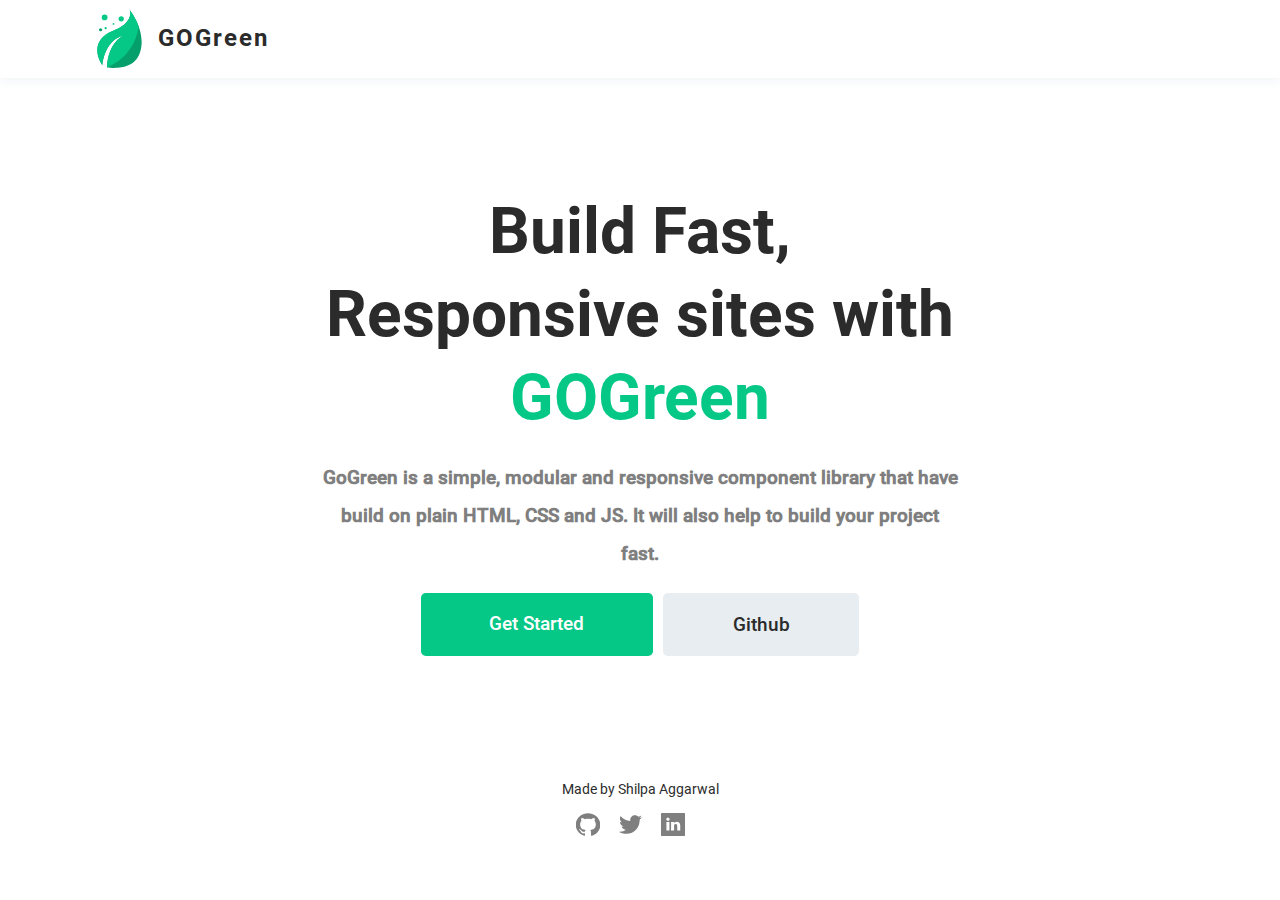
<file: index.html>
<!DOCTYPE html>
<html lang="en">
  <head>
    <meta charset="UTF-8" />
    <meta name="viewport" content="width=device-width, initial-scale=1.0" />
    <meta http-equiv="X-UA-Compatible" content="ie=edge" />
    <title>Go Green</title>
    <link rel="icon" href="./img/green-leaf-logo.svg" width="16px" />
    <link rel="stylesheet" href="./css/main.css" type="text/css" />
    <meta
      name="description"
      content=" GoGreen is a simple, modular and responsive component library that
      have build on plain HTML, CSS and JS. It will also help to build your
      project fast."
    />
    <meta
      name="og:description"
      content=" GoGreen is a simple, modular and responsive component library that
      have build on plain HTML, CSS and JS. It will also help to build your
      project fast."
    />
    <meta name="og:title" content="GoGreen" />
  </head>
  <body class="light-theme" id="change-theme">
    <nav class="nav fixed-navbar">
      <a href="../index.html" class="flex logo-container">
        <img src="./img/green-leaf-logo.svg" class="logo-img" alt="no-image" />
        <h1 class="logo-heading">GOGreen</h1>
      </a>
      <ul class="navbar-unordered-list">
        <li class="nav-list-item">
          <a href="https://github.com/shilpa3495/Go-Green" target="_blank"
            ><div class="github-image background-property"></div
          ></a>
        </li>
        <li class="nav-list-item" id="change-to-dark-mode">
          <div
            class="moon-image background-property"
            id="change-image-on-toogle"
          ></div>
        </li>
      </ul>
    </nav>
    <div class="landing-main-content">
      <div class="landing-content-section">
        <h1 class="landing-heading">
          Build Fast, Responsive sites with
          <span style="color:#05c887;">GOGreen </span>
        </h1>

        <h3 class="landing-description">
          GoGreen is a simple, modular and responsive component library that
          have build on plain HTML, CSS and JS. It will also help to build your
          project fast.
        </h3>

        <div class="flex">
          <a
            class="primary-button button-xtra-large button-link"
            href="docs/docs.html"
          >
            Get Started</a
          >
          <a
            class="light-button button-xtra-large button-link"
            href="https://github.com/shilpa3495/Go-Green"
            target="_blank"
          >
            Github</a
          >
        </div>
      </div>

      <section class="footer">
        <p class="footer-text">Made by Shilpa Aggarwal</p>
        <div class="flex">
          <a href="https://github.com/shilpa3495" target="_blank"
            ><div class="background-property xs-avatar footer-github-img"></div
          ></a>
          <a href="https://twitter.com/shilpa3495" target="_blank"
            ><div class="background-property xs-avatar footer-twitter-img"></div
          ></a>
          <a href="https://www.linkedin.com/in/shilpa-aggarwal/" target="_blank"
            ><div
              class="background-property xs-avatar footer-linkedin-img"
            ></div
          ></a>
        </div>
      </section>
    </div>
    <script src="./js/main.js"></script>
  </body>
</html>
</file>
<file: css/main.css>
@import "layout.css";
@import "nav.css";
@import "sideNav.css";
@import "avatar.css";
@import "alert.css";
@import "button.css";
@import "badge.css";
@import "card.css";
@import "modal.css";
@import "toast.css";
@import "list.css";
@import "input.css";
@import "grid.css";
@import "img.css";
@import "footer.css";
@import "landing.css";
@import "login.css";

:root {
  --primary-color: #05c887;
  --secondary-color: #fe5f55;
  --light-color: #e8edf1;
  --dark-color: #2b2b2b;
  --warning-color: #f6ae2d;
  --grey-color: #7f7f7f;
  --white-color: #ffffff;
  --info-color: #3c91e6;
  --primary-light-color: rgb(5 200 135 / 20%);
  --secondary-light-color: rgb(254 95 85 / 20%);
  --warning-light-color: rgb(246 174 45 / 20%);
  --info-light-color: rgb(60 145 230 / 20%);
  --secondary-hover-color: #ff6960;
  --primary-hover-color: #06e59b;
  --warning-hover-color: #fcbe50;
  --info-hover-color: #66a3e1;
  --font-dark-light-bg-color: #ffffff;
}

.light-theme {
  --light-color: #e8edf1;
  --dark-color: #2b2b2b;
  --grey-color: #7f7f7f;
  --white-color: #ffffff;
}

.dark-theme {
  --light-color: #424242;
  --dark-color: #e5e5e5;
  --grey-color: #a5a5a5;
  --white-color: #1c1d1f;
}

@font-face {
  src: url(../fonts/Roboto-Bold.ttf);
  font-family: "Roboto-Bold";
}

@font-face {
  src: url(../fonts/Roboto-Regular.ttf);
  font-family: "Roboto-Regular";
}

@font-face {
  src: url(../fonts/Roboto-Medium.ttf);
  font-family: "Roboto-Medium";
}

body {
  margin: 0;
  background: var(--white-color);
  height: 100vh;
  overflow-x: hidden;
}

.background-property {
  background-position: center !important;
  background-size: cover !important;
  background-repeat: no-repeat !important;
}

.background-property:hover {
  background-position: center !important;
  background-size: cover !important;
  background-repeat: no-repeat !important;
}

.main-content {
  margin: auto;
  width: 86%;
  padding-bottom: 1.8rem;
}
.section-heading,
.section-subheading {
  color: var(--dark-color);
}

h1 {
  font-size: 4rem;
  line-height: 1.3;
}

h1,
h2 {
  font-family: "Roboto-Bold";
}

h2 {
  font-size: 1.4rem;
}

h3,
h4 {
  font-family: "Roboto-Medium";
}

h3 {
  font-size: 1.2rem;
}

h4 {
  font-size: 1rem;
}

p {
  font-size: 0.9rem;
  font-family: "Roboto-Regular";
}

.text-center {
  text-align: center;
}

.grey-text {
  color: var(--grey-color);
}

.small-text {
  font-size: 0.7rem;
  font-family: "Roboto-Regular";
}

.section-container {
  min-height: 70vh;
}

.section-heading {
  margin: 0.6rem 0 0.6rem 0;
}

.section-subheading {
  margin: 1.8rem 0;
}

.flex {
  display: flex;
  flex-wrap: wrap;
}

.section-card {
  border-radius: 0.3rem;
  padding: 0.9rem;
  border: 0.06rem solid var(--light-color);
}

.margin-right {
  margin-right: 0.6rem;
}

.margin-bottom {
  margin-bottom: 1.2rem;
}

.text-section {
  color: var(--dark-color);
}

.background-primary {
  background: var(--primary-color);
}

.background-secondary {
  background: var(--secondary-color);
}

.background-warning {
  background: var(--warning-color);
}

.background-info {
  background: var(--info-color);
}

.background-primary-light {
  background: var(--primary-light-color);
}

.background-secondary-light {
  background: var(--secondary-light-color);
}

.background-warning-light {
  background: var(--warning-light-color);
}

.background-info-light {
  background: var(--info-light-color);
}

pre[class*="language-"] {
  background: #1b1717 !important;
}

@media (max-width: 1199px) {
  pre {
    display: none;
  }
}
@media (max-width: 990.06rem) {
  .main-content {
    width: 97%;
  }
}

@media (max-width: 576px) {
  .section-card {
    padding: 0.3rem;
  }
}

@media (max-width: 414px) {
  h1 {
    font-size: 2rem;
  }
  h3 {
    font-size: 1.1rem;
  }

  h4 {
    font-size: 0.9rem;
  }

  p {
    font-size: 0.8rem;
  }
}
</file>
